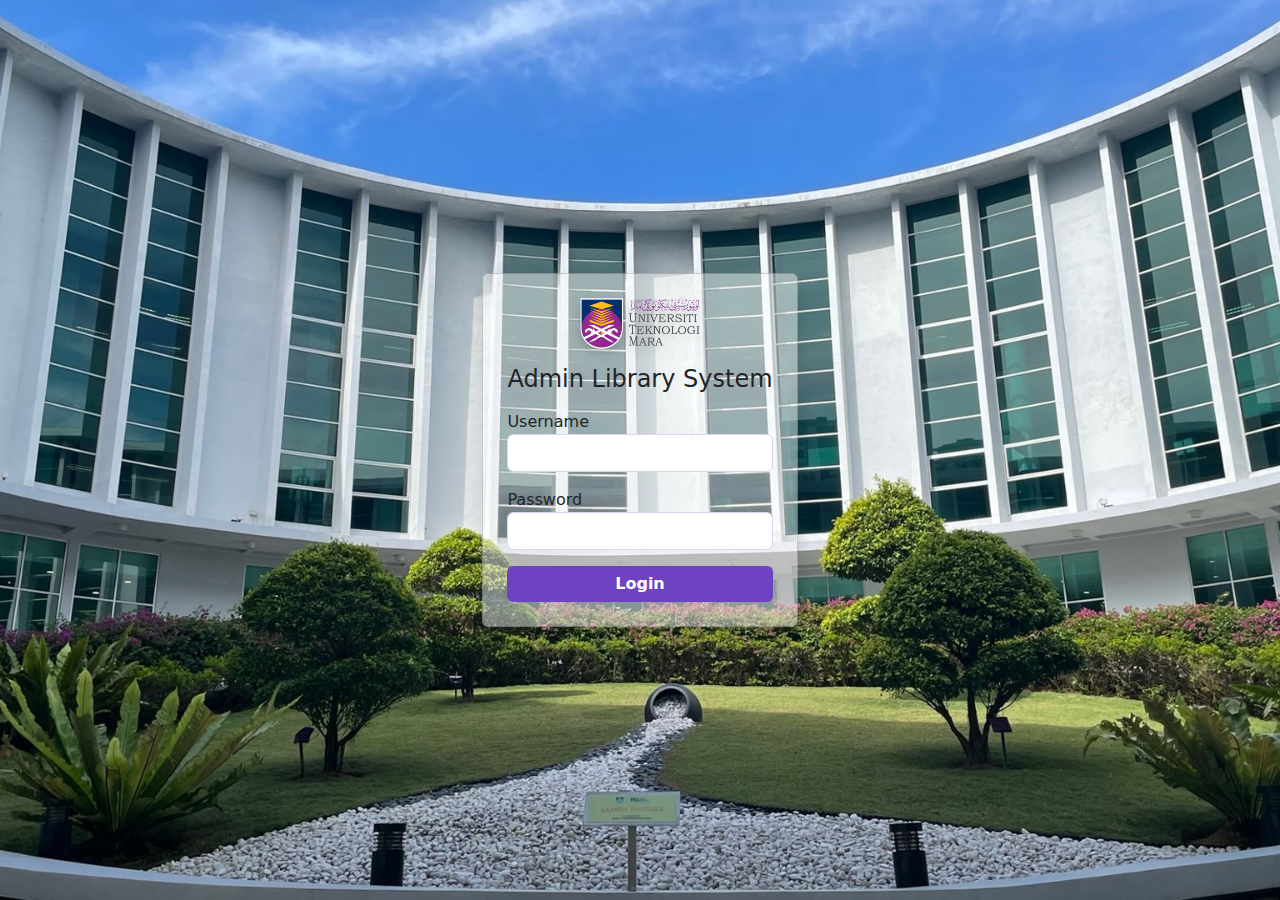
<file: index.html>
<!DOCTYPE html>
<html lang="en">
<head>
<meta charset="UTF-8">
<meta name="viewport" content="width=device-width, initial-scale=1.0">
<title>Admin Library System Login</title>
<link rel="stylesheet" href="css/style.css">
<link href="https://cdn.jsdelivr.net/npm/bootstrap@5.3.8/dist/css/bootstrap.min.css" rel="stylesheet">
</head>
<body>


<div id="login-page" class="d-flex justify-content-center align-items-center vh-100">
<div class="card p-4 login-card shadow">
<img src="images/uitmlogo.png" class="uitm-logo mb-3 mx-auto d-block" alt="UiTM Logo">    
<h4 class="mb-3 text-center">Admin Library System </h4>
<form id="login-form">
<div class="mb-3">
<label>Username</label>
<input id="username" type="text" class="form-control" required>
</div>
<div class="mb-3">
<label>Password</label>
<input id="password" type="password" class="form-control" required>
</div>
<div id="login-error" class="text-danger small mb-2" style="display:none;"></div>
<button type="submit" class="btn btn-purple w-100">Login</button>
</form>
</div>
</div>


<script src="js/login.js"></script>
</body>
</html>
</file>
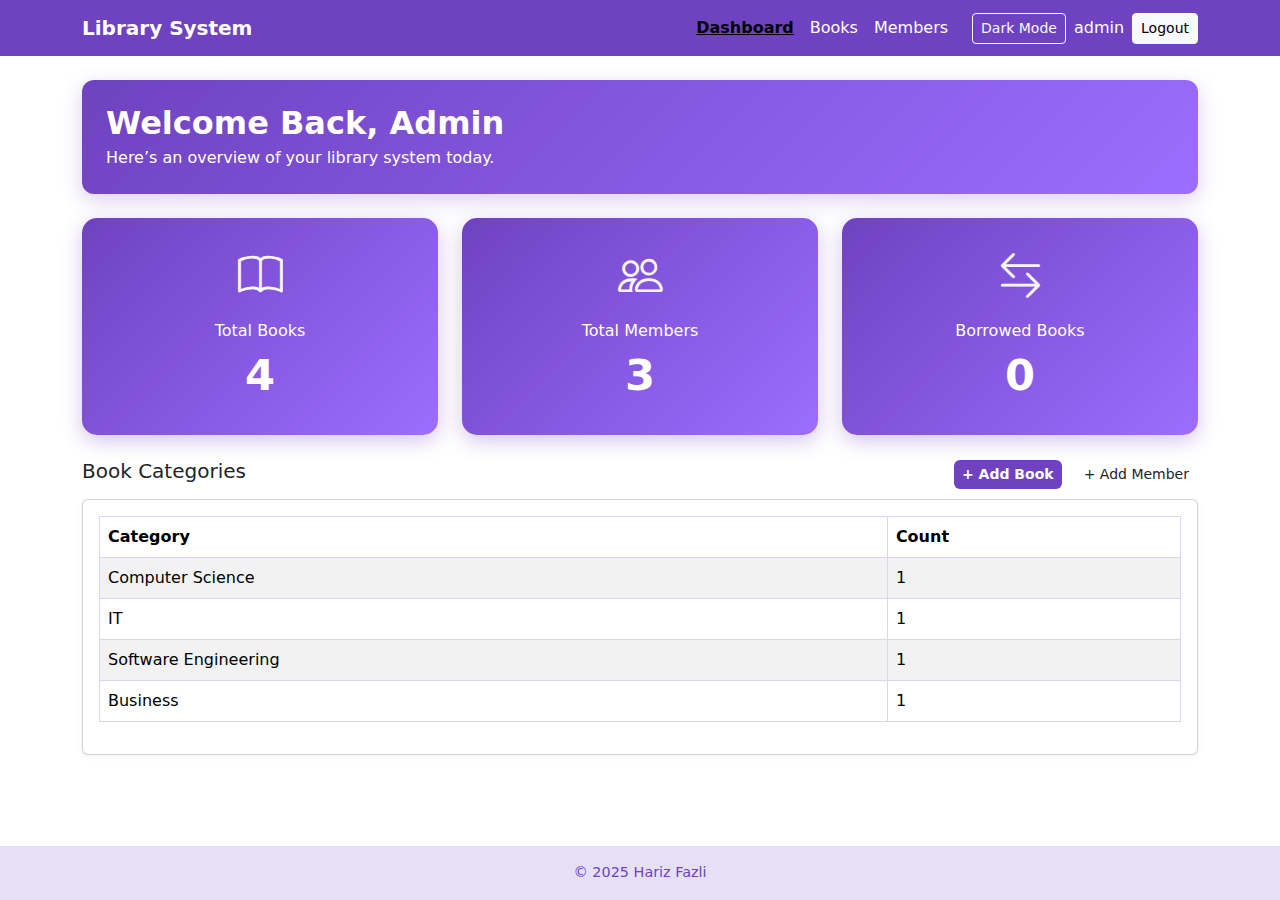
<file: app.html>
<!DOCTYPE html>
<html lang="en">
<head>
<meta charset="UTF-8">
<meta name="viewport" content="width=device-width, initial-scale=1.0">
<title>Library System</title>
<link rel="stylesheet" href="css/style.css">
<link href="https://cdn.jsdelivr.net/npm/bootstrap@5.3.8/dist/css/bootstrap.min.css" rel="stylesheet">
<!--Bootstrap Icons-->
<link rel="stylesheet" href="https://cdn.jsdelivr.net/npm/bootstrap-icons@1.11.3/font/bootstrap-icons.css">
</head>
<body>

<!--Navigation Bar-->
<nav class="navbar navbar-expand-lg navbar-purple">
  <div class="container">
    <a class="navbar-brand fw-bold">Library System</a>
    <button class="navbar-toggler" type="button" data-bs-toggle="collapse" data-bs-target="#navbarNav">
      <span class="navbar-toggler-icon"></span>
    </button>
    <div class="collapse navbar-collapse" id="navbarNav">
      <ul class="navbar-nav ms-auto">
        <li class="nav-item"><a class="nav-link active" data-section="dashboard" href="#">Dashboard</a></li>
        <li class="nav-item"><a class="nav-link" data-section="books" href="#">Books</a></li>
        <li class="nav-item"><a class="nav-link" data-section="members" href="#">Members</a></li>
        <li class="nav-item ms-3 d-flex align-items-center">
          <button id="dark-toggle" class="btn btn-outline-light btn-sm me-2">Dark Mode</button>
          <span class="text-white me-2" id="logged-user">admin</span>
          <button id="logout" class="btn btn-light btn-sm">Logout</button>
        </li>
      </ul>
    </div>
  </div>
</nav>

<!-- Main Content -->
<div class="container my-4" id="main-content">

  <!-- Dashboard -->
  <section id="section-dashboard">

    <!-- Welcome Banner -->
    <div class="welcome-banner p-4 mb-4">
        <h2 class="fw-bold mb-1">Welcome Back, Admin </h2>
        <p class="m-0">Here’s an overview of your library system today.</p>
    </div>

    <!--Stat Cards-->
    <div class="row mb-4">

      <div class="col-md-4">
        <div class="stat-card modern-card">
          <i class="bi bi-book icon-lg"></i>
          <h6>Total Books</h6>
          <h2 id="stat-books" class="count-anim">0</h2>
        </div>
      </div>

      <div class="col-md-4">
        <div class="stat-card modern-card">
          <i class="bi bi-people icon-lg"></i>
          <h6>Total Members</h6>
          <h2 id="stat-members" class="count-anim">0</h2>
        </div>
      </div>

      <div class="col-md-4">
        <div class="stat-card modern-card">
          <i class="bi bi-arrow-left-right icon-lg"></i>
          <h6>Borrowed Books</h6>
          <h2 id="stat-borrowed" class="count-anim">0</h2>
        </div>
      </div>

    </div>

    <div class="d-flex justify-content-between align-items-center mb-2">
      <h5>Book Categories</h5>
      <div>
        <button id="add-book" class="btn btn-purple btn-sm">+ Add Book</button>
        <button id="add-member" class="btn btn-outline-purple btn-sm ms-2">+ Add Member</button>
      </div>
    </div>

    <div class="card p-3">
      <table class="table table-striped table-bordered" id="category-table">
        <thead>
          <tr>
            <th>Category</th>
            <th>Count</th>
          </tr>
        </thead>
        <tbody></tbody>
      </table>
    </div>
  </section>

  <!--Books-->
  <section id="section-books" style="display:none;">
    <div class="card p-3 mb-3 d-flex justify-content-between flex-row">
      <h5 class="m-0">Books</h5>
      <input id="book-search" placeholder="Search book by title or author" class="form-control w-25" />
    </div>
    <div class="card p-3">
      <table class="table table-striped" id="books-table">
        <thead>
          <tr><th>ID</th><th>Title</th><th>Author</th><th>Category</th><th>Status</th><th>Actions</th></tr>
        </thead>
        <tbody></tbody>
      </table>
    </div>
  </section>

  <!--Members-->
  <section id="section-members" style="display:none;">
    <div class="card p-3 mb-3 d-flex justify-content-between flex-row">
      <h5 class="m-0">Members</h5>
      <input id="member-search" placeholder="Search member by name or email" class="form-control w-25" />
    </div>
    <div class="card p-3">
      <table class="table table-hover" id="members-table">
        <thead>
          <tr><th>ID</th><th>Name</th><th>Email</th><th>Borrowed</th><th>Actions</th></tr>
        </thead>
        <tbody></tbody>
      </table>
    </div>
  </section>
</div>

<footer class="footer-purple text-center py-3">
    &copy; 2025 Hariz Fazli
</footer>


<!--Book Modal-->
<div class="modal fade" id="bookModal" tabindex="-1" aria-hidden="true">
  <div class="modal-dialog">
    <div class="modal-content">
      <form id="book-form">
        <div class="modal-header">
          <h5 class="modal-title" id="bookModalLabel">Add Book</h5>
          <button type="button" class="btn-close" data-bs-dismiss="modal" aria-label="Close"></button>
        </div>
        <div class="modal-body">
          <input type="hidden" id="book-id">
          <div class="mb-3">
            <label class="form-label">Title</label>
            <input id="book-title" class="form-control" required>
          </div>
          <div class="mb-3">
            <label class="form-label">Author</label>
            <input id="book-author" class="form-control" required>
          </div>
          <div class="mb-3">
            <label class="form-label">Category</label>
            <input id="book-category" class="form-control" required>
          </div>
        </div>
        <div class="modal-footer">
          <button type="button" class="btn btn-secondary" data-bs-dismiss="modal">Cancel</button>
          <button type="submit" class="btn btn-purple">Save</button>
        </div>
      </form>
    </div>
  </div>
</div>

<!--Member Modal-->
<div class="modal fade" id="memberModal" tabindex="-1" aria-hidden="true">
  <div class="modal-dialog">
    <div class="modal-content">
      <form id="member-form">
        <div class="modal-header">
          <h5 class="modal-title" id="memberModalLabel">Add Member</h5>
          <button type="button" class="btn-close" data-bs-dismiss="modal" aria-label="Close"></button>
        </div>
        <div class="modal-body">
          <input type="hidden" id="member-id">
          <div class="mb-3">
            <label class="form-label">Name</label>
            <input id="member-name" class="form-control" required>
          </div>
          <div class="mb-3">
            <label class="form-label">Email</label>
            <input id="member-email" type="email" class="form-control" required>
          </div>
        </div>
        <div class="modal-footer">
          <button type="button" class="btn btn-secondary" data-bs-dismiss="modal">Cancel</button>
          <button type="submit" class="btn btn-purple">Save</button>
        </div>
      </form>
    </div>
  </div>
</div>

<!--Borrow Modal-->
<div class="modal fade" id="borrowModal" tabindex="-1" aria-hidden="true">
  <div class="modal-dialog">
    <div class="modal-content">
      <form id="borrow-form">
        <div class="modal-header">
          <h5 class="modal-title">Borrow Book</h5>
          <button type="button" class="btn-close" data-bs-dismiss="modal" aria-label="Close"></button>
        </div>
        <div class="modal-body">
          <input type="hidden" id="borrow-book-id">
          <div class="mb-3">
            <label class="form-label">Choose Member</label>
            <select id="borrow-member" class="form-select" required></select>
          </div>
        </div>
        <div class="modal-footer">
          <button type="button" class="btn btn-secondary" data-bs-dismiss="modal">Cancel</button>
          <button type="submit" class="btn btn-purple">Confirm Borrow</button>
        </div>
      </form>
    </div>
  </div>
</div>

<!--Confirm Delete Modal-->
<div class="modal fade" id="confirmModal" tabindex="-1" aria-hidden="true">
  <div class="modal-dialog modal-sm">
    <div class="modal-content">
      <div class="modal-body text-center">
        <p id="confirm-text">Are you sure?</p>
        <div class="d-flex justify-content-center gap-2">
          <button type="button" class="btn btn-secondary" data-bs-dismiss="modal">Cancel</button>
          <button id="confirm-yes" type="button" class="btn btn-danger">Yes, Delete</button>
        </div>
      </div>
    </div>
  </div>
</div>

<script src="https://cdn.jsdelivr.net/npm/bootstrap@5.3.8/dist/js/bootstrap.bundle.min.js"></script>
<script src="js/script.js"></script>
</body>
</html>
</file>
<file: css/style.css>
/* Body  */
body { 
    font-family: system-ui, sans-serif; 
    background: #f4f0fa; 
    transition: background 0.3s ease; 
}

/* Login Page*/
#login-page {
    background: url('../images/library.jpg') center center no-repeat fixed;
    background-size: cover;
    min-height: 100vh;
    display: flex;
    justify-content: center;
    align-items: center;
}

/* UiTM Logo Style */
.uitm-logo {
    width: 120px;
    height: auto;
    display: block;
    filter: drop-shadow(0 4px 6px rgba(0,0,0,0.2));
    transition: transform 0.3s ease;
}
.uitm-logo:hover {
    transform: scale(1.05);
}

/* Login Card  */
.login-card {
    background-color: rgba(255, 255, 255, 0.45) !important;
    padding: 2rem;
    border-radius: 10px;
    box-shadow: 0 8px 20px rgba(0,0,0,0.25);
    transition: transform 0.3s ease, box-shadow 0.3s ease, background-color 0.3s ease;
}
.login-card:hover {
    transform: translateY(-3px);
    box-shadow: 0 12px 25px rgba(0,0,0,0.3);
}

/* Login Button  */
button.btn-purple {
    background-color: #6f42c1 !important;
    color: #fff !important;
    font-weight: 600;
    border: none;
    border-radius: 6px;
    transition: background-color 0.3s ease, transform 0.2s ease, box-shadow 0.2s ease;
}
button.btn-purple:hover {
    background-color: #5930a2 !important;
    transform: translateY(-2px);
    box-shadow: 0 4px 12px rgba(0,0,0,0.2);
}
button.btn-purple:active {
    transform: translateY(0);
}

/* Outline purple */
.btn-outline-purple { color: #6f42c1; border:1px solid #6f42c1; background:white; }
.btn-outline-purple:hover { background:#f4effa; }

/* Login Input Fields */
#login-page input.form-control {
    border-radius: 6px;
    border: 1px solid #dcd3f5;
    transition: border-color 0.3s ease, box-shadow 0.3s ease;
}
#login-page input.form-control:focus {
    border-color: #6f42c1;
    box-shadow: 0 0 8px rgba(111,66,193,0.5);
}
/* footer */
html {
    height: 100%;
}

body {
    min-height: 100vh;
    display: flex;
    flex-direction: column;
}

#main-content {
    flex-grow: 1;
}

/* Stat Cards */
.stat-card { 
    text-align:center; 
    background:#f8f9fa; 
    border-radius:6px; 
    padding:1rem; 
    box-shadow:0 2px 6px rgba(0,0,0,0.05); 
    transition: transform 0.2s ease, box-shadow 0.2s ease;
}
.stat-card:hover {
    transform: translateY(-3px);
    box-shadow:0 6px 12px rgba(0,0,0,0.1);
}

/*  Navbar */
.navbar-purple { 
    background-color: #6f42c1; 
    transition: background-color 0.3s ease;
}
.navbar-purple .nav-link { 
    color: #fff; 
    transition: color 0.3s ease, transform 0.2s ease;
}
.navbar-purple .nav-link:hover { 
    color: #dcd3f5; 
    transform: translateY(-2px);
}
.navbar-purple .nav-link.active {
    font-weight: bold;
    text-decoration: underline;
}
.navbar-purple .navbar-brand { 
    color: #fff; 
    transition: transform 0.2s ease;
}
.navbar-purple .navbar-brand:hover {
    transform: scale(1.05);
}

/* Footer */
.footer-purple { 
    background: #e6e0f7; 
    color: #6f42c1; 
    font-weight:500; 
    font-size:0.9rem; 
    transition: background 0.3s ease, color 0.3s ease;
}
.footer-purple:hover {
    background: #d9cef8;
}

/* Tables */
table th, table td { 
    vertical-align: middle; 
    transition: background 0.2s ease;
}
table.table-striped tbody tr:nth-of-type(odd) { 
    background-color: #f9f5fc; 
}
table.table-striped tbody tr:hover {
    background-color: #e3d8f8;
}
table.table-bordered th, table.table-bordered td { 
    border: 1px solid #dcd3f5; 
}

/* Main Content */
#main-content { min-height: 60vh; }

/*  Inputs */
input.form-control { 
    border-radius:6px; 
    transition: border-color 0.3s ease, box-shadow 0.3s ease; 
}
input.form-control:focus { 
    border-color: #6f42c1; 
    box-shadow: 0 0 5px rgba(111,66,193,0.5); 
}

/*  Cards */
.card { 
    border-radius:8px; 
    box-shadow:0 2px 6px rgba(0,0,0,0.05); 
    transition: transform 0.2s ease, box-shadow 0.2s ease;
}
.card:hover {
    transform: translateY(-3px);
    box-shadow:0 6px 12px rgba(0,0,0,0.1);
}

/*  Headings  */
h4, h5, h6 { color:#3e2c76; transition: color 0.3s ease; }

/*  Navbar right items  */
.navbar-nav .nav-item.ms-3 { display:flex; align-items:center; }

/*  DARK MODE  */

.dark-mode {
    background: #1f1f1f !important;
    color: #eaeaea !important;
}

.dark-mode .card {
    background: #2a2a2a !important;
    color: #fff !important;
}

.dark-mode table {
    color: #fff !important;
}

.dark-mode .navbar-purple {
    background-color: #4b2a88 !important;
}

.dark-mode .footer-purple {
    background: #3a2b6b !important;
    color: #fff !important;
}

.dark-mode input.form-control {
    background: #333 !important;
    color: #fff !important;
    border-color: #888 !important;
}


/* Background + text */
.dark-mode {
    background-color: #1b1b1b !important;
    color: #eaeaea !important;
}

/* Navbar */
.dark-mode .navbar-purple {
    background-color: #3a2468 !important;
    border-bottom: 1px solid #5f4597;
}

.dark-mode .navbar-purple .nav-link {
    color: #eaeaea !important;
}
.dark-mode .navbar-purple .nav-link:hover {
    color: #c7b3f8 !important;
}
.dark-mode .navbar-brand {
    color: #ffffff !important;
}

/* Cards */
.dark-mode .card {
    background-color: #252525 !important;
    border: 1px solid #333 !important;
    color: #ffffff !important;
}

/* Footer */
.dark-mode .footer-purple {
    background:#291d47 !important;
    color:#eaeaea !important;
}

/* Buttons */
.dark-mode .btn-purple {
    background-color: #5d32b9 !important;
}
.dark-mode .btn-purple:hover {
    background-color: #46248e !important;
}

.dark-mode .btn-outline-purple {
    color: #d0b8ff !important;
    border-color: #9e7ced !important;
}
.dark-mode .btn-outline-purple:hover {
    background:#3b2a59 !important;
}

.dark-mode .btn-secondary {
    background:#444 !important;
    color:#fff !important;
    border:none;
}
.dark-mode .btn-secondary:hover {
    background:#555 !important;
}

.dark-mode .btn-danger {
    background:#b73535 !important;
    color:white !important;
}
.dark-mode .btn-danger:hover {
    background:#922a2a !important;
}

/* Inputs */
.dark-mode input.form-control,
.dark-mode select.form-select,
.dark-mode textarea.form-control {
    background:#222 !important;
    border:1px solid #555 !important;
    color:#fff !important;
}
.dark-mode input.form-control:focus,
.dark-mode select.form-select:focus {
    border-color:#b79cff !important;
    box-shadow:0 0 8px rgba(183,156,255,0.4) !important;
}

/* Placeholder text */
.dark-mode input::placeholder,
.dark-mode textarea::placeholder {
    color:#999 !important;
}

/* Modal */
.dark-mode .modal-content {
    background:#252525 !important;
    color:#fff !important;
    border: 1px solid #333 !important;
}
.dark-mode .modal-header {
    border-bottom:1px solid #444 !important;
}
.dark-mode .modal-footer {
    border-top:1px solid #444 !important;
}
.dark-mode .btn-close {
    filter: invert(1);
}

/* Badges */
.dark-mode .badge.bg-success {
    background-color:#3ebd6d !important;
    color:#000 !important;
}
.dark-mode .badge.bg-danger {
    background-color:#d9534f !important;
}

/* TABLE */
.dark-mode table, 
.dark-mode .table {
    background-color:#1f1f1f !important;
    color:#fff !important;
}

.dark-mode thead th {
    background-color:#2a2a2a !important;
    border-color:#444 !important;
    color:#fff !important;
}

.dark-mode tbody tr {
    background-color:#1f1f1f !important;
    border-color:#444 !important;
}

.dark-mode .table-striped tbody tr:nth-of-type(odd) {
    background-color:#262626 !important;
}

.dark-mode .table-hover tbody tr:hover {
    background-color:#333 !important;
}

.dark-mode table.table-bordered th,
.dark-mode table.table-bordered td {
    border-color:#444 !important;
}

/* Scrollbar */
.dark-mode ::-webkit-scrollbar {
    width:8px;
}
.dark-mode ::-webkit-scrollbar-track {
    background:#1f1f1f;
}
.dark-mode ::-webkit-scrollbar-thumb {
    background:#555;
    border-radius:4px;
}
.dark-mode ::-webkit-scrollbar-thumb:hover {
    background:#777;
}

/* dark mode overide */
.dark-mode table,
.dark-mode table tbody tr,
.dark-mode table tbody tr:nth-of-type(odd),
.dark-mode table tbody tr:hover,
.dark-mode table thead th,
.dark-mode table td,
.dark-mode table th {
    background-color: #2c2c2c !important;
    color: #fff !important;
    border-color: #444 !important;
}

/* Hover row */
.dark-mode table tbody tr:hover {
    background-color: #3a3a3a !important;
}

/* Header row */
.dark-mode table thead th {
    background-color: #1e1e1e !important;
    color: #fff !important;
}

/* Welcome banner */
.welcome-banner {
    background: linear-gradient(135deg, #6f42c1, #9d6dff);
    color: white;
    border-radius: 12px;
    box-shadow: 0 6px 20px rgba(111, 66, 193, 0.25);
}

/* Modern Stat Cards */
.modern-card {
    padding: 25px;
    border-radius: 15px;
    background: linear-gradient(135deg, #6f42c1, #9d6dff);
    color: white;
    text-align: center;
    box-shadow: 0 6px 20px rgba(111, 66, 193, 0.3);
    transition: transform 0.25s ease, box-shadow 0.25s ease;
}

.modern-card:hover {
    transform: translateY(-5px);
    box-shadow: 0 12px 25px rgba(111, 66, 193, 0.5);
}

.modern-card h2 {
    font-size: 2.7rem;
    margin-top: 10px;
    font-weight: 700;
}

.icon-lg {
    font-size: 2.8rem;
    margin-bottom: 10px;
    display: block;
    opacity: 0.95;
}

/* Dark mode support for new cards */
.dark-mode .modern-card {
    background: linear-gradient(135deg, #4b2a88, #6a44b9);
    box-shadow: 0 6px 20px rgba(0,0,0,0.4);
}

/* modern small responsive tweaks */
@media (max-width: 767px) {
    .modern-card h2 { font-size: 2.2rem; }
    .icon-lg { font-size: 2.2rem; }
}
</file>
